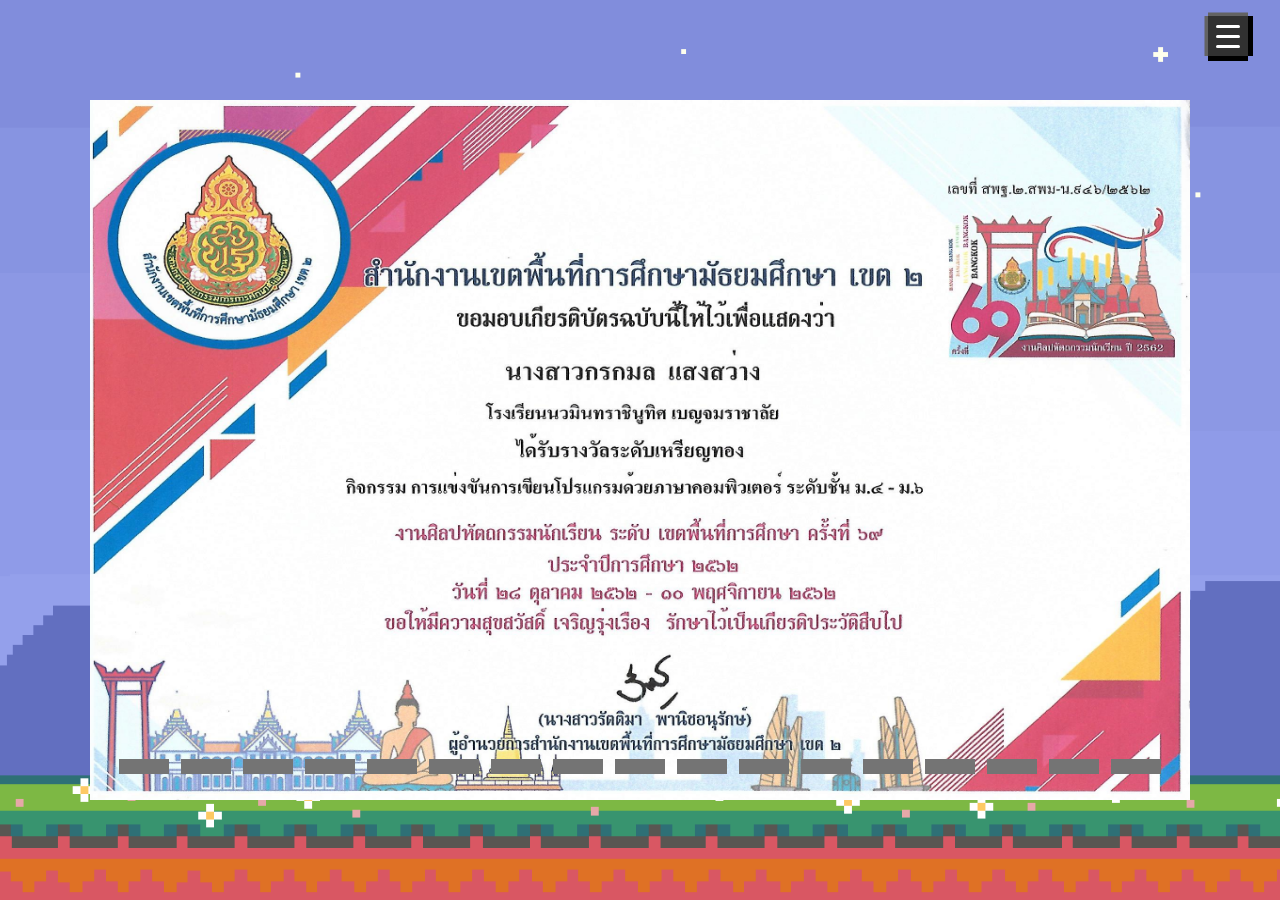
<file: certificate.html>
<!DOCTYPE html>
<html lang="en">
<head>
    <meta charset="UTF-8">
    <meta http-equiv="X-UA-Compatible" content="IE=edge">
    <meta name="viewport" content="width=device-width, initial-scale=1.0">
    <link rel="shortcut icon" href="images/ghost.png">
    <link rel="stylesheet" href="css/style.css">
    <link rel="stylesheet" href="css/certificate.css">
    <link rel="preconnect" href="https://fonts.gstatic.com">
    <link rel="stylesheet" href="https://cdnjs.cloudflare.com/ajax/libs/font-awesome/4.7.0/css/font-awesome.min.css">
    <link href="https://fonts.googleapis.com/css2?family=Kanit:wght@300&display=swap" rel="stylesheet">
    <link href="https://fonts.googleapis.com/css2?family=Poppins:wght@600&display=swap" rel="stylesheet">
    <link href="https://fonts.googleapis.com/css2?family=Quantico&display=swap" rel="stylesheet">
    <link href="https://fonts.googleapis.com/css2?family=VT323&display=swap" rel="stylesheet">
    <title>Certificates | กรกมล</title>
</head>
<body>
    <div class="menu-wrap">
        <input type="checkbox" class="toggler">
        <div class="hamburger">
            <div></div>
        </div>
        <div class="menu">
            <div>
                <div>
                    <ul>
                        <li><a href="index.html">Home</i></a></li>
                        <li><a href="about.html">About me</a></li>
                        <li><a href="work.html">Works</a></li>
                        <li><a href="activity.html">Activities</a></li>
                        <li><a href="certificate.html">Certificates</a></li>
                    </ul>
                </div>
            </div>
        </div>
    </div>
    <!----------------------------------------------------------------------------------------------->
    <section class="six" id="certificate">
       <div class="slidershow middle">
            <div class="slides">
                <input type="radio" name="r" id="r1" checked>
                <input type="radio" name="r" id="r2">
                <input type="radio" name="r" id="r3">
                <input type="radio" name="r" id="r4">
                <input type="radio" name="r" id="r5">
                <input type="radio" name="r" id="r6">
                <input type="radio" name="r" id="r7">
                <input type="radio" name="r" id="r8">
                <input type="radio" name="r" id="r9">
                <input type="radio" name="r" id="r10">
                <input type="radio" name="r" id="r11">
                <input type="radio" name="r" id="r12">
                <input type="radio" name="r" id="r13">
                <input type="radio" name="r" id="r14">
                <input type="radio" name="r" id="r15">
                <input type="radio" name="r" id="r16">
                <input type="radio" name="r" id="r17">

                <div class="slide s1">
                    <img src="certificate/01.jpg">
                </div>
                <div class="slide">
                    <img src="certificate/02.JPG">
                </div>
                <div class="slide">
                    <img src="certificate/03.jpg">
                </div>
                <div class="slide">
                    <img src="certificate/04.jpg">
                </div>
                <div class="slide">
                    <img src="certificate/05.jpg">
                </div>
                <div class="slide">
                    <img src="certificate/06.jpg">
                </div>
                <div class="slide">
                    <img src="certificate/07.jpg">
                </div>
                <div class="slide">
                    <img src="certificate/08.jpeg">
                </div>
                <div class="slide">
                    <img src="certificate/09.jpg">
                </div>
                <div class="slide">
                    <img src="certificate/10.jpg">
                </div>
                <div class="slide">
                    <img src="certificate/11.png">
                </div>
                <div class="slide">
                    <img src="certificate/12.jpg">
                </div>
                <div class="slide">
                    <img src="certificate/13.jpg">
                </div>
                <div class="slide">
                    <img src="certificate/codejula.jpg">
                </div>
                <div class="slide">
                    <img src="certificate/cThaimooc.png">
                </div>
                <div class="slide">
                    <img src="certificate/HTMLThaimooc .png">
                </div>
                <div class="slide">
                    <img src="certificate/pythonThaimooc.png">
                </div>
            </div>

            <div class="navigation">
                <label for="r1" class="bar"></label>
                <label for="r2" class="bar"></label>
                <label for="r3" class="bar"></label>
                <label for="r4" class="bar"></label>
                <label for="r5" class="bar"></label>
                <label for="r6" class="bar"></label>
                <label for="r7" class="bar"></label>
                <label for="r8" class="bar"></label>
                <label for="r9" class="bar"></label>
                <label for="r10" class="bar"></label>
                <label for="r11" class="bar"></label>
                <label for="r12" class="bar"></label>
                <label for="r13" class="bar"></label>
                <label for="r14" class="bar"></label>
                <label for="r15" class="bar"></label>
                <label for="r16" class="bar"></label>
                <label for="r17" class="bar"></label>
            </div>
                
       </div>

    </section>
    <script src="javascript/script.js"></script>
    <script src="javascript/menu.js"></script>
    <script src="javascript/work.js"></script>
    <script src="javascript/scroll.js"></script>
</body>
</html>
</file>
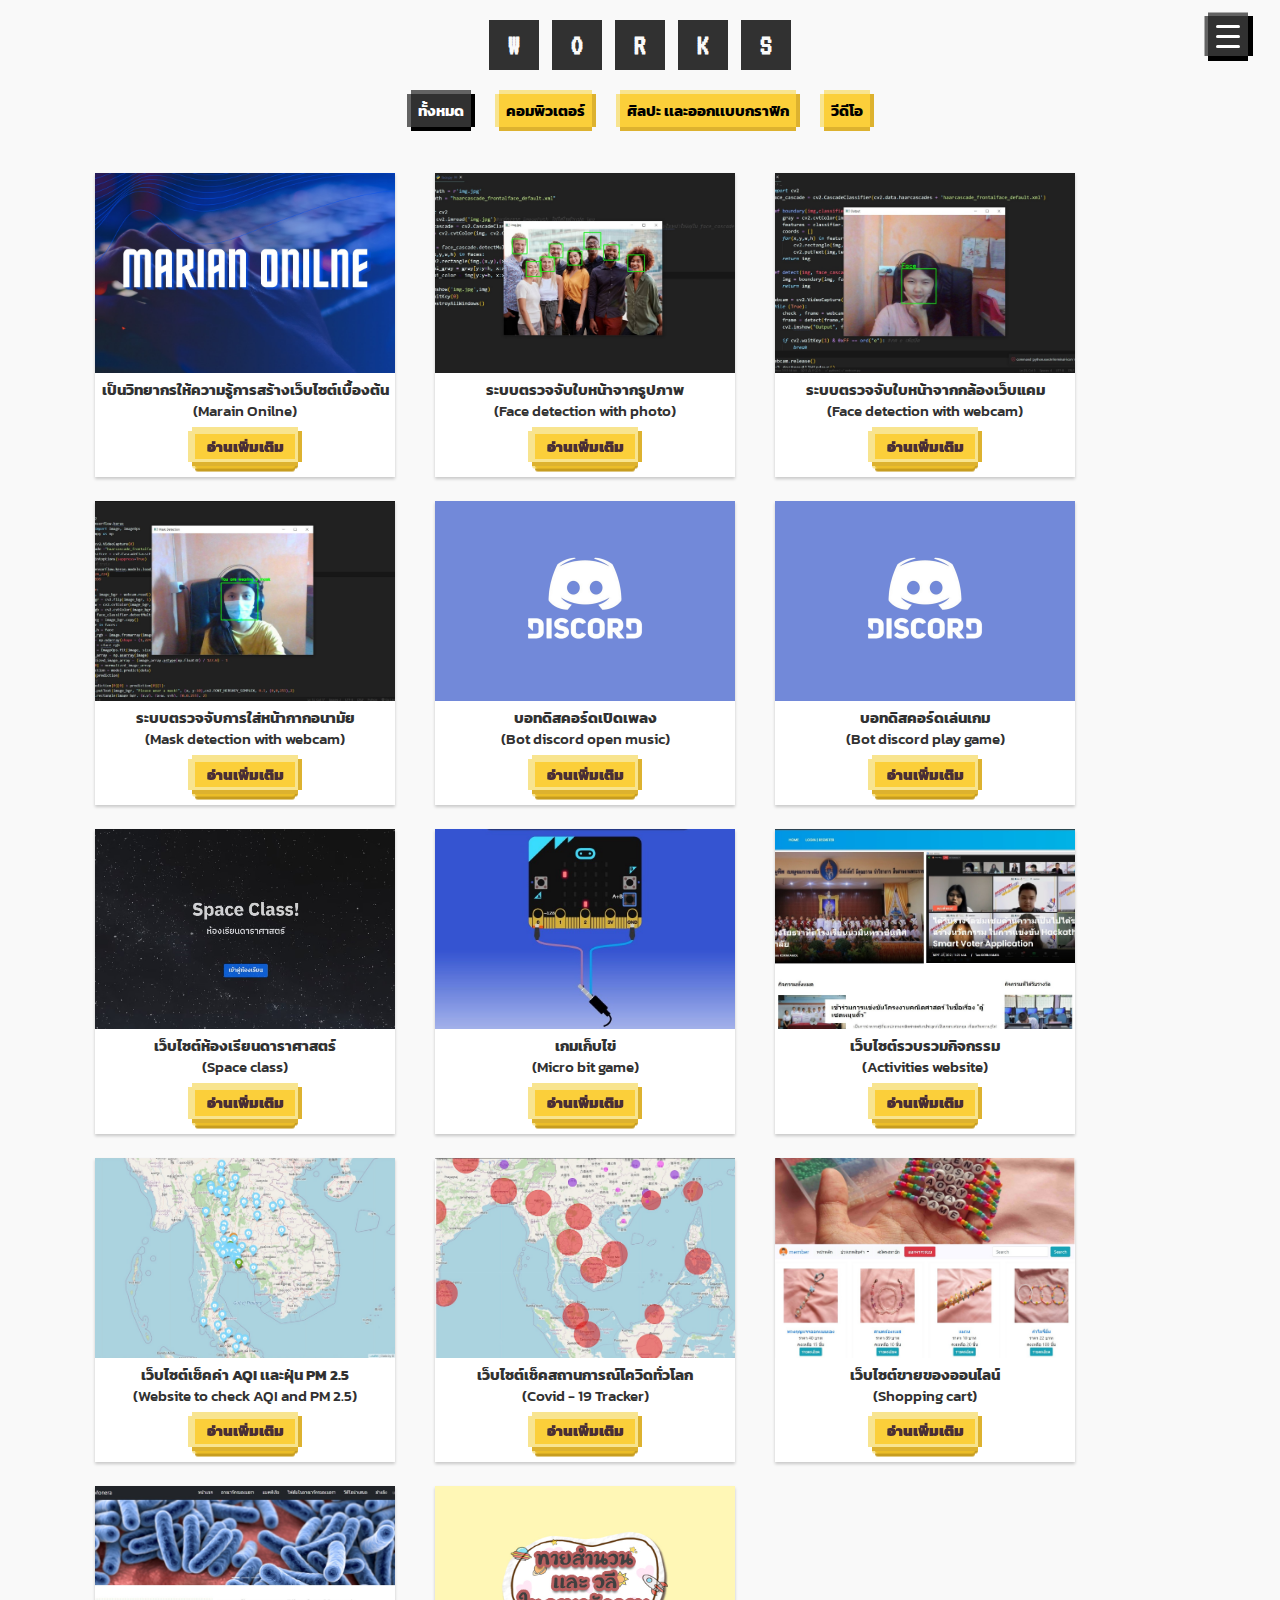
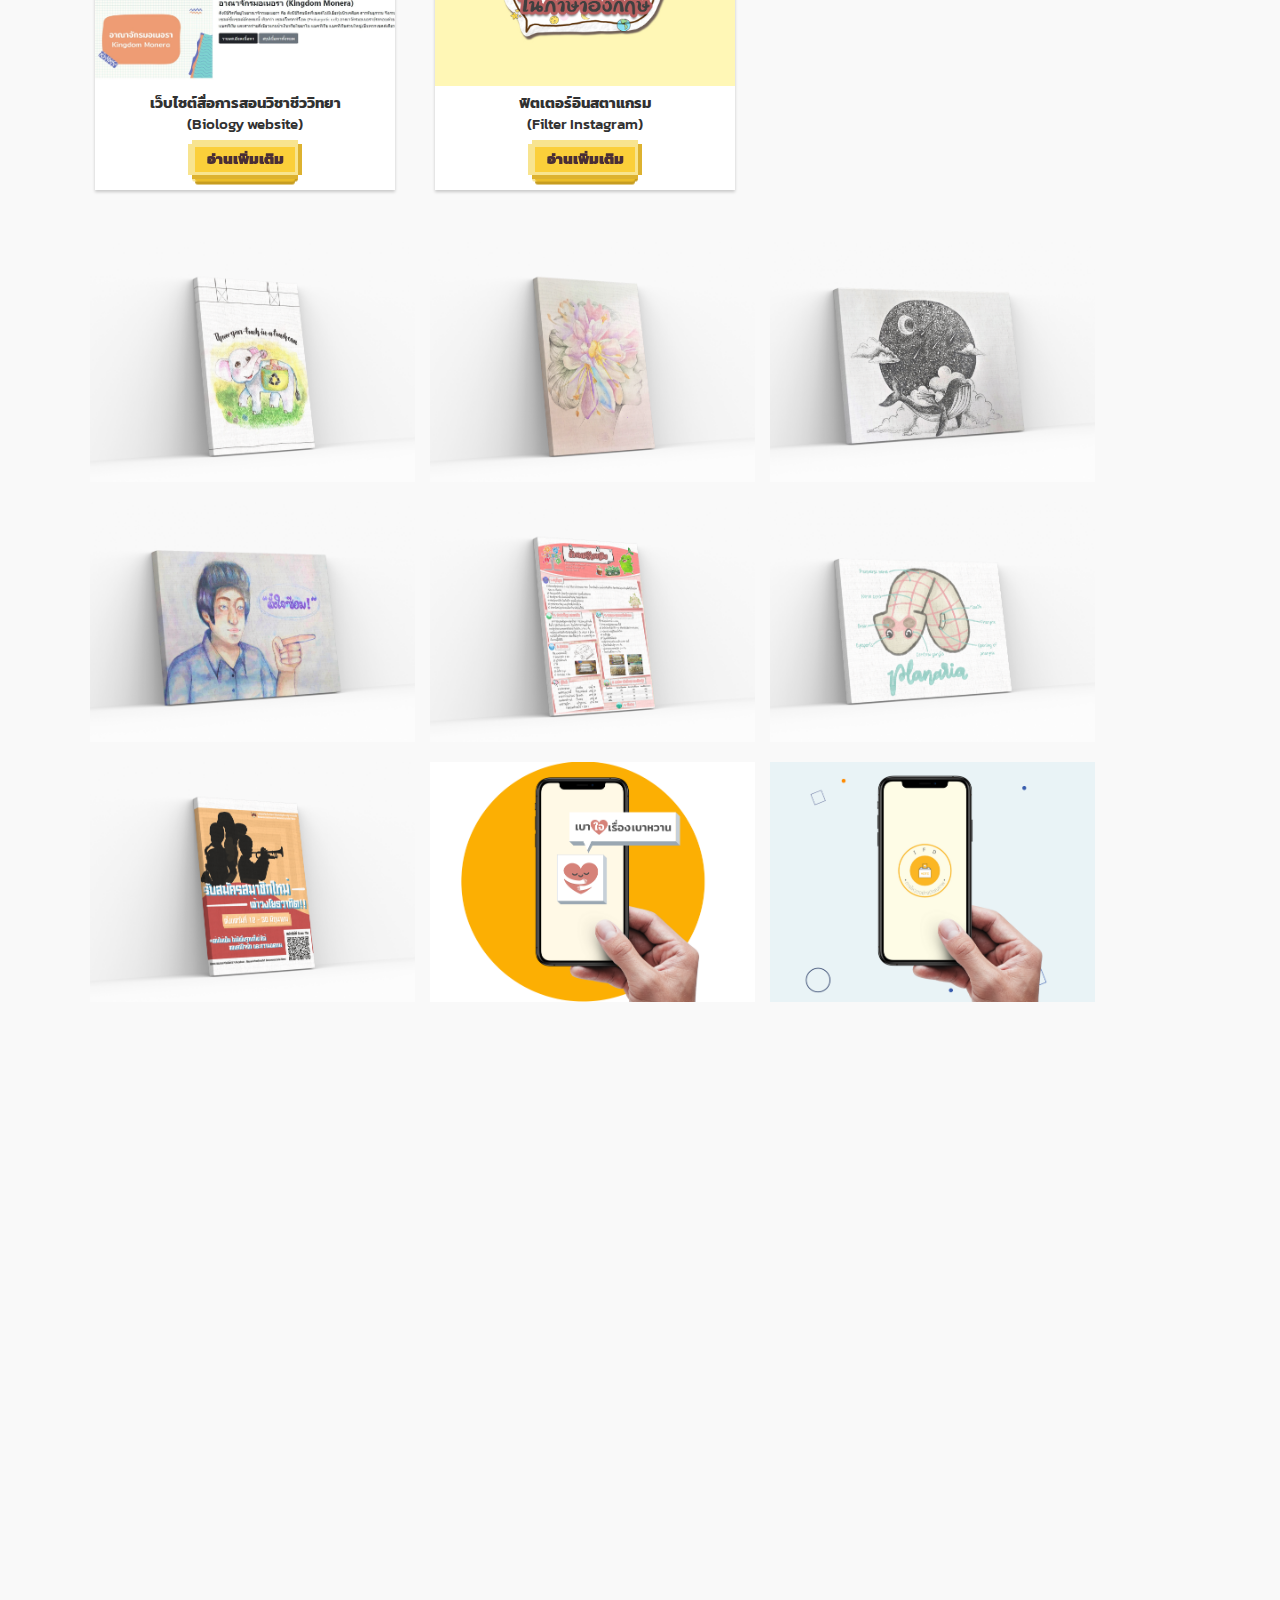
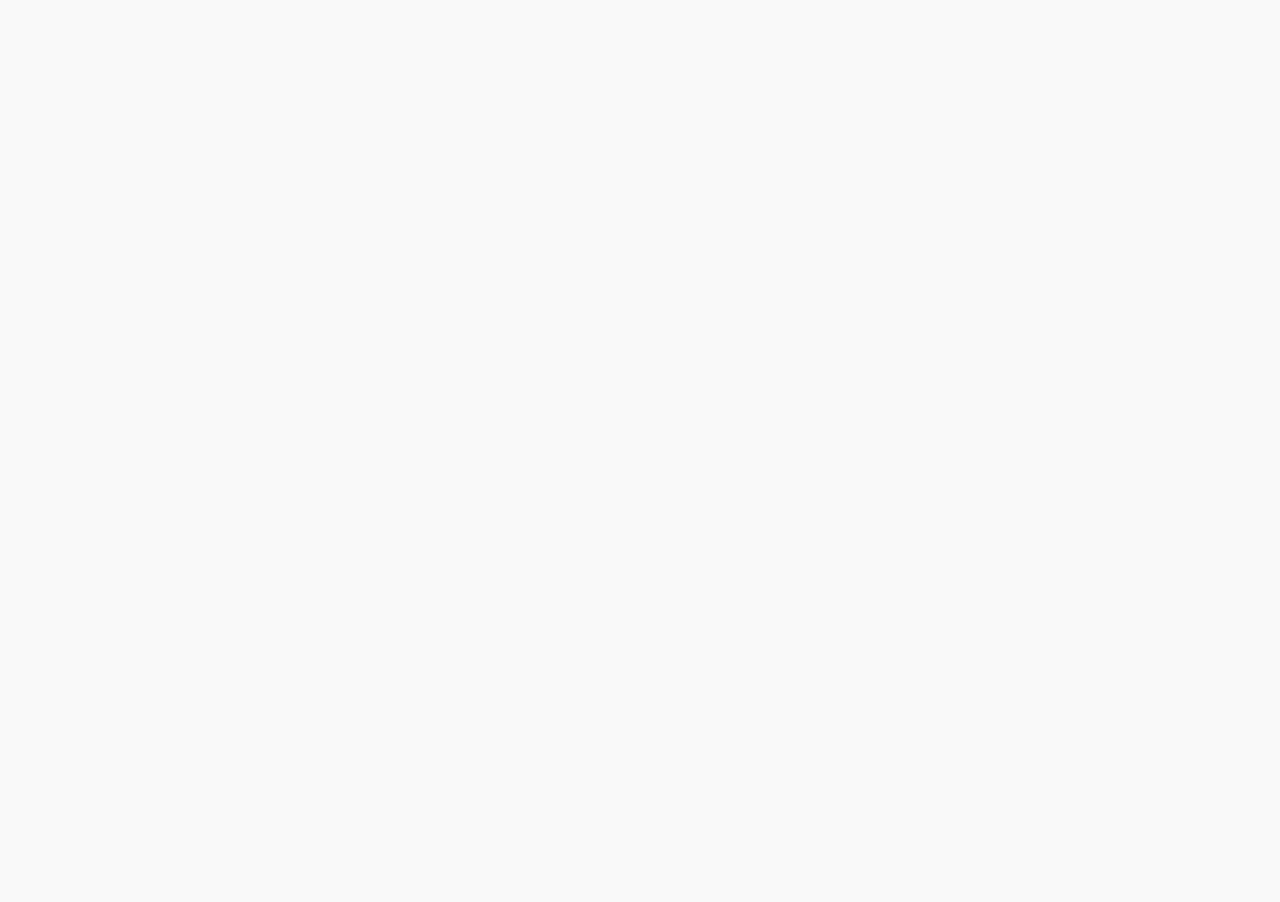
<file: work.html>
<!DOCTYPE html>
<html lang="en">
<head>
    <meta charset="UTF-8">
    <meta http-equiv="X-UA-Compatible" content="IE=edge">
    <meta name="viewport" content="width=device-width, initial-scale=1.0">
    <link rel="shortcut icon" href="images/ghost.png">
    <link rel="stylesheet" href="css/style.css">
    <link rel="stylesheet" href="css/work.css">
    <link rel="stylesheet" href="css/slide.css">
    <link rel="preconnect" href="https://fonts.gstatic.com">
    <link rel="stylesheet" href="https://cdnjs.cloudflare.com/ajax/libs/font-awesome/4.7.0/css/font-awesome.min.css">
    <link href="https://fonts.googleapis.com/css2?family=Kanit:wght@300&display=swap" rel="stylesheet">
    <link href="https://fonts.googleapis.com/css2?family=Poppins:wght@600&display=swap" rel="stylesheet">
    <link href="https://fonts.googleapis.com/css2?family=Quantico&display=swap" rel="stylesheet">
    <link href="https://fonts.googleapis.com/css2?family=VT323&display=swap" rel="stylesheet">
    <title>Works | กรกมล</title>
</head>
<body>
    <div class="scrollTop" onclick="scrollToTop();"></div>
    <div class="menu-wrap">
        <input type="checkbox" class="toggler">
        <div class="hamburger">
            <div></div>
        </div>
        <div class="menu">
            <div>
                <div>
                    <ul>
                        <li><a href="index.html">Home</i></a></li>
                        <li><a href="about.html">About me</a></li>
                        <li><a href="work.html">Works</a></li>
                        <li><a href="activity.html">Activities</a></li>
                        <li><a href="certificate.html">Certificates</a></li>
                    </ul>
                </div>
            </div>
        </div>
    </div>
    <!----------------------------------------------------------------------------------------------->
    <section class="four" id="work">
        <h1>
            <span>W</span>
            <span>O</span>
            <span>R</span>
            <span>K</span>
            <span>S</span>
           </h1>
        <div class="box-list">
            <ul>
                <li class="list active" data-filter="all">ทั้งหมด</li>
                <li class="list" data-filter="computer">คอมพิวเตอร์</li>
                <li class="list" data-filter="art">ศิลปะ เเละออกเเบบกราฟิก</li>
                <li class="list" data-filter="video">วีดีโอ</li>
            </ul>
        </div>
        <!-- computer -->
        <div class="imgbox" data-item="computer">
            <div class="card">
                <div class="img">
                    <img src="work/com/ปก2.jpg">
                </div>
                <div class="top-text">
                    <div class="join">
                        เป็นวิทยากรให้ความรู้การสร้างเว็บไซต์เบื้องต้น
                        <p>(Marain Onilne)</p>
                        <div class="btn-read">
                            <button onclick="togglePopup14()">อ่านเพิ่มเติม</button>
                        </div>
                    </div>
                </div>
            </div>
            <div class="popup" id="popup-14">
                <div class="overlay"></div>
                <div class="read-box">
                    <div class="close-btn" onclick="togglePopup14()">&times;</div>
                    <h3>เป็นวิทยากรให้ความรู้การสร้างเว็บไซต์ <br>(Marain Onilne)</h3>
                    <p>เป็นวิทยากรให้ความรู้การสร้างเว็บไซต์ง่ายๆ ด้วยพื้นฐาน HTML CSร
                        และJavascript wร้อมทั้งนำเว็บไซต์ขึ้นสู่โลกออนไลน์
                        <br>ดิฉันรับหน้าที่เป็นวิทยากรจัดการสอนเขียนเว็บไซต์ด้วยพื้นฐาน HTML ผ่านทางออนไลน์ด้วยโปรแกรม Discord 
                        <br>เพื่อให้ความรู้สำหรับคนที่ยังไม่เคยมีพื้นฐานมาก่อน และให้ผู้เรียนสามารถเข้าใจจนนำความรู้ไปต่อยอดกับผลงานของตนเองได้ในอนาคต 
                        <br>มีการนำเสนอกิจกรรม
                        ผ่านทาง CampHub มาแล้ว 2 ครั้ง มีผู้สนใจเข้าเรียนมาแล้วมากกว่า 60 คน
                    </p>
                    <div class="microbit"><img src="work/com/มาเรียน.png"></div>
                    <div class="btn-read">
                        <a href="https://web.facebook.com/marianonilne" target="_blank"><button class="btn"
                            type="button" name="button">Facebook</button></a>
                    </div>
                </div>
            </div>
            <!----------------------------->
            <div class="card">
                <div class="img">
                    <img src="work/com/face.jpeg">
                </div>
                <div class="top-text">
                    <div class="join">
                        ระบบตรวจจับใบหน้าจากรูปภาพ
                        <br>
                        <p>(Face detection with photo)</p>
                        <div class="btn-read">
                            <button onclick="togglePopup1()">อ่านเพิ่มเติม</button>
                        </div>
                    </div>
                </div>
            </div>
            <div class="popup" id="popup-1">
                <div class="overlay"></div>
                <div class="read-box">
                    <div class="close-btn" onclick="togglePopup1()">&times;</div>
                    <h3>ระบบตรวจจับใบหน้าจากรูปภาพ <br>(Face detection with photo)</h3>
                    <p>จัดทำระบบตรวจจับใบหน้าจากรูปภาพ เพื่อนำไปพัฒนา เเละต่อยอดในผลงาน
                        <br>"ระบบตรวจจับใบหน้า" ในครั้งต่อไป โดยพัฒนามาจากภาษา Python
                    </p>
                    <img src="work/com/com1-5.jpeg">
                    <div class="btn-read">
                        <a href="https://github.com/Berubell9/Face-Detection-photo" target="_blank"><button class="btn"
                                type="button" name="button">Github repository</button></a>
                    </div>
                </div>
            </div>
            <!----------------------------->
            <div class="card">
                <div class="img">
                    <img src="work/com/face2.jpeg">
                </div>
                <div class="top-text">
                    <div class="join">
                        ระบบตรวจจับใบหน้าจากกล้องเว็บแคม
                        <br>
                        <p>(Face detection with webcam)</p>
                        <div class="btn-read">
                            <button onclick="togglePopup2()">อ่านเพิ่มเติม</button>
                        </div>
                    </div>
                </div>
            </div>
            <div class="popup" id="popup-2">
                <div class="overlay"></div>
                <div class="read-box">
                    <div class="close-btn" onclick="togglePopup2()">&times;</div>
                    <h3>ระบบตรวจจับใบหน้าจากกล้องเว็บแคม <br>(Face detection with webcam)</h3>
                    <p>จัดทำระบบตรวจจับใบหน้าจากกล้องเว็บแคม เพื่อนำไปพัฒนา เเละต่อยอดในผลงาน
                        <br> "ระบบตรวจจับการใส่หน้ากากอนามัย" ในครั้งต่อไป โดยพัฒนามาจากภาษา Python
                    </p>
                    <img src="work/com/face21.jpeg">
                    <div class="btn-read">
                        <a href="https://github.com/Berubell9/Face-Detection-webcam" target="_blank"><button class="btn"
                                type="button" name="button">Github repository</button></a>
                    </div>
                </div>
            </div>
            <!----------------------------->
            <div class="card">
                <div class="img">
                    <img src="work/com/mask.jpeg">
                </div>
                <div class="top-text">
                    <div class="join">
                        ระบบตรวจจับการใส่หน้ากากอนามัย
                        <br>
                        <p>(Mask detection with webcam)</p>
                        <div class="btn-read">
                            <button onclick="togglePopup3()">อ่านเพิ่มเติม</button>
                        </div>
                    </div>
                </div>
            </div>
            <div class="popup" id="popup-3">
                <div class="overlay"></div>
                <div class="read-box">
                    <div class="close-btn" onclick="togglePopup3()">&times;</div>
                    <h3>ระบบตรวจจับการใส่หน้ากากอนามัย <br>(Mask detection with webcam)</h3>
                    <p>เนื่องจากสถานะการในปัจจุบันมีการระบาดของเชื้อไวรัส Covid - 19 อย่างรุนเเรง
                        <br>ดิฉันจึงได้เล็งเห็นถึงปัญหาที่เกิดขึ้น
                        เเละมีความคิดที่อยากจะพัฒนาผลงานนี้ขึ้นมาเพื่อสร้างประโยชน์ให้กับสังคม
                        <br> โดยระบบตรวจจับการใส่หน้ากากอนามัยมีการประมวลผลของ Dataset ที่ถูกนำไป train ใน Teachable Machine
                        <br> เมื่อระบบตรวจจับใบหน้าตรวจได้ว่าใส่หน้ากากอนามัยจะเเจ้งเตือนว่า You are wearing a mask.
                        <br> เเต่ถ้าไม่ได้ใส่จะเเจ้งเตือนว่า Please wear a mask.
                        ผลงานชิ้นนี้พัฒนามาจากภาษา Python
                    </p>
                    <img src="work/com/mask1.jpeg">
                    <img src="work/com/mask2.jpeg">
                    <div class="btn-read">
                        <a href="https://github.com/Berubell9/Mask-Detection02" target="_blank"><button class="btn" type="button" name="button">Github
                                repository</button></a>
                    </div>
                </div>
            </div>
            <!----------------------------->
            <div class="card">
                <div class="img">
                    <img src="work/com/discord1.PNG">
                </div>
                <div class="top-text">
                    <div class="join">
                        บอทดิสคอร์ดเปิดเพลง
                        <br>
                        <p>(Bot discord open music)</p>
                        <div class="btn-read">
                            <button onclick="togglePopup4()">อ่านเพิ่มเติม</button>
                        </div>
                    </div>
                </div>
            </div>
            <div class="popup" id="popup-4">
                <div class="overlay"></div>
                <div class="read-box">
                    <div class="close-btn" onclick="togglePopup4()">&times;</div>
                    <h3>บอทดิสคอร์ดเปิดเพลง <br>(Bot discord open music)</h3>
                    <p>เนื่องด้วยบอทดิสคอร์ดเปิดเพลงถูกปิดให้บริการเป็นจำนวนมาก ดิฉันจึงได้เล็งเห็นโอกาส
                        <br>ที่จะลองเขียนบอทดิสคอร์ดด้วยตัวเอง จึงได้ศึกษาการเขียนบอทดิสคอร์ดด้วยภาษา Python
                        <br>เพื่อใช้สำหรับเปิดเพลงบนห้องดิสคอร์ดของตนเอง
                    </p>
                    <div class="discord">
                        <img src="work/com/discord.PNG">
                        <img src="work/com/discord2.PNG">
                    </div>
                    <div class="btn-read">
                        <a href="https://discord.com/api/oauth2/authorize?client_id=866007712461881374&permissions=8&scope=bot                        "
                            target="_blank"><button class="btn" type="button"
                                name="button">ทดลองใช้บอทดิสคอร์ด</button></a>
                        <a href="https://github.com/Berubell9/bot-discord-open-music" target="_blank"><button
                                class="btn" type="button" name="button">Github repository</button></a>
                    </div>
                </div>
            </div>
            <!----------------------------->
            <div class="card">
                <div class="img">
                    <img src="work/com/discord1.PNG">
                </div>
                <div class="top-text">
                    <div class="join">
                        บอทดิสคอร์ดเล่นเกม
                        <br>
                        <p>(Bot discord play game)</p>
                        <div class="btn-read">
                            <button onclick="togglePopup8()">อ่านเพิ่มเติม</button>
                        </div>
                    </div>
                </div>
            </div>
            <div class="popup" id="popup-8">
                <div class="overlay"></div>
                <div class="read-box">
                    <div class="close-btn" onclick="togglePopup8()">&times;</div>
                    <h3>บอทดิสคอร์ดเล่นเกม <br>(Bot discord play game)</h3>
                    <p>ฟังก์ชันบอทดิสคอร์ดที่ดิฉันสนใจ เเละได้ไปศึกษามาเพิ่มเติมนอกดหนือจากบอทดิสคอร์สเปิดเพลง  
                        <br>ได้เเก่ ฟังก์ชันที่เขียนภาษาคอมพิวเตอร์แล้วมี Output ออกมา เเละฟังก์ชันเล่นเกม XO กับเพื่อน
                        <br>ผลงานชิ้นนี้พัฒนามาจากภาษา Python
                    </p>
                    <div class="discord">
                        <img src="work/com/Capture2.PNG">
                        <img src="work/com/dis3.PNG">
                    </div>
                    <div class="btn-read">
                        <a href="https://discord.com/api/oauth2/authorize?client_id=915148819384139776&permissions=8&scope=bot" target="_blank"><button class="btn" type="button"
                                name="button">ทดลองใช้บอทดิสคอร์ด</button></a>
                        <a href="https://github.com/Berubell9/Bot-Discord-Play-Game" target="_blank"><button class="btn" type="button" name="button">Github
                                repository</button></a>
                    </div>
                </div>
            </div>
            <!----------------------------->
            
            <div class="card">
                <div class="img">
                    <img src="work/com/space.jpeg">
                </div>
                <div class="top-text">
                    <div class="join">
                        เว็บไซต์ห้องเรียนดาราศาสตร์
                        <p>(Space class)</p>
                        <div class="btn-read">
                            <button onclick="togglePopup6()">อ่านเพิ่มเติม</button>
                        </div>
                    </div>
                </div>
            </div>
            <div class="popup" id="popup-6">
                <div class="overlay"></div>
                <div class="read-box">
                    <div class="close-btn" onclick="togglePopup6()">&times;</div>
                    <h3>เว็บไซต์ห้องเรียนดาราศาสตร์<br>(Space class)</h3>
                    <p>เป็นโปรเจ็คสุดท้ายของวันที่ 4 ในค่ายเยาวชนวิศวกรรมคอมพิวเตอร์ครั้งที่ 16 (CESCa 16)
                        <br>จัดโดยสาขาวิศวกรรมคอมพิวเตอร์ คณะวิศวกรรมศาสตร์ มหาวิทยาลัยขอนแก่น
                        <br>"ผลงานชิ้นนี้ดิฉันได้จัดทำในส่วนเเนะนำผู้จัดทำ"
                    </p>
                    <div class="slidershow middle">
                        <div class="slides">
                            <input type="radio" name="r" id="r13" checked>
                            <input type="radio" name="r" id="r14">
                            <input type="radio" name="r" id="r15">
                            <input type="radio" name="r" id="r16">
            
                            <div class="slide s4">
                                <img src="work/com/space4.jpeg">
                            </div>
                            <div class="slide">
                                <img src="work/com/space2.jpeg">
                            </div>
                            <div class="slide">
                                <img src="work/com/space3.jpeg">
                            </div>
                            <div class="slide">
                                <img src="work/com/space1.jpeg">
                            </div>
                        </div>
            
                        <div class="navigation">
                            <label for="r13" class="bar"></label>
                            <label for="r14" class="bar"></label>
                            <label for="r15" class="bar"></label>
                            <label for="r16" class="bar"></label>
                        </div>     
                   </div>
                    
                    <div class="btn-read">
                        <a href="https://jirawat-rackz.github.io/web_cesca_playground/Project/HTML1/index.html"
                            target="_blank"><button class="btn" type="button" name="button">Website</button></a>
                        <a href="https://berubell9.github.io/Member-Space-class/" target="_blank"><button class="btn"
                                type="button" name="button">ผู้จัดทำ</button></a>
                        <a href="https://github.com/Berubell9/Member-Space-class" target="_blank"><button class="btn"
                                type="button" name="button">Github repository</button></a>
                    </div>
                </div>
            </div>
            <!----------------------------->
            <div class="card">
                <div class="img">
                    <img src="work/com/micro.jpeg">
                </div>
                <div class="top-text">
                    <div class="join">
                        เกมเก็บไข่
                        <p>(Micro bit game)</p>
                        <div class="btn-read">
                            <button onclick="togglePopup7()">อ่านเพิ่มเติม</button>
                        </div>
                    </div>
                </div>
            </div>
            <div class="popup" id="popup-7">
                <div class="overlay"></div>
                <div class="read-box">
                    <div class="close-btn" onclick="togglePopup7()">&times;</div>
                    <h3>เกมเก็บไข่ <br>(Micro bit game)</h3>
                    <p>จัดเป็นโปรเจ็คสุดท้ายของวันที่ 4 ในค่ายฝึกอบรมออนไลน์เชิงปฏิบัติการวิทยาการคอมพิวเตอร์ ครั้งที่ 13
                        (CSCamp 13)
                        <br>โดยภาควิชาวิทยาการคอมพิวเตอร์ คณะวิทยาศาสตร์ สถาบันเทคโนโลยีพระจอมเกล้าเจ้าคุณทหารลาดกระบัง
                        <br>"ผลงานชิ้นนี้ดิฉันได้จัดทำในส่วนของเพลงประกอบของเกม"
                    </p>
                    <div class="microbit"><img src="work/com/micro2.jpeg"></div>
                    <div class="btn-read">
                        <a href="https://makecode.microbit.org/23535-07927-34058-04557" target="_blank"><button
                                class="btn" type="button" name="button">รับชมผลงาน</button></a>
                    </div>
                </div>
            </div>
            <!----------------------------->
            
            <div class="card">
                <div class="img">
                    <img src="work/com/act.jpeg">
                </div>
                <div class="top-text">
                    <div class="join">
                        เว็บไซต์รวบรวมกิจกรรม
                        <br>
                        <p>(Activities website)</p>
                        <div class="btn-read">
                            <button onclick="togglePopup9()">อ่านเพิ่มเติม</button>
                        </div>
                    </div>
                </div>
            </div>
            <div class="popup" id="popup-9">
                <div class="overlay"></div>
                <div class="read-box">
                    <div class="close-btn" onclick="togglePopup9()">&times;</div>
                    <h3>เว็บไซต์รวบรวมกิจกรรม <br>(Activities website)</h3>
                    <p>จัดทำขึ้นมาเพื่อรวบรวมกิจกรรมในช่วงระดับชั้นมัธยมศึกษาตอนปลายที่เข้าร่วมเอาไว้ทั้งหมด พร้อมทั้งระบุรายละเอียดกิจกรรม
                        <br> เกียรติบัตร เเละภาพบรรยากาศภายในกิจกรรม โดยในเว็บไซต์มีรูปเเบบเหมือนเว็บไซต์บทความ (Blog) เเบ่งกิจกรรมออกเป็น 5 ด้าน
                        <br>ได้เเก่ ด้านวิชาการ ด้านจิตอาสา ด้านคุณธรรม ด้านคอมพิวเตอร์ เเละด้านดนตรี มีระบบหลังบ้านเป็น My SQL
                        <br>พัฒนาเว็บไซต์จากภาษา Python & Django Framework
                    </p>
                        <div class="slidershow middle">
                             <div class="slides">
                                 <input type="radio" name="r" id="r1" checked>
                                 <input type="radio" name="r" id="r2">
                                 <input type="radio" name="r" id="r3">
                                 <input type="radio" name="r" id="r4">
                 
                                 <div class="slide s1">
                                     <img src="work/com/act2.jpeg">
                                 </div>
                                 <div class="slide">
                                     <img src="work/com/act.jpeg">
                                 </div>
                                 <div class="slide">
                                     <img src="work/com/act1.jpeg">
                                 </div>
                                 <div class="slide">
                                     <img src="work/com/act4.jpeg">
                                 </div>
                             </div>
                 
                             <div class="navigation">
                                 <label for="r1" class="bar"></label>
                                 <label for="r2" class="bar"></label>
                                 <label for="r3" class="bar"></label>
                                 <label for="r4" class="bar"></label>
                             </div>     
                        </div>
                    
                    <div class="btn-read">
                        <a href="https://github.com/Berubell9/activity" target="_blank"><button class="btn" type="button"
                                name="button">Github repository</button></a>
                    </div>
                </div>
            </div>
            <!----------------------------->
            <div class="card">
                <div class="img">
                    <img src="work/com/pm1.jpeg">
                </div>
                <div class="top-text">
                    <div class="join">
                        เว็บไซต์เช็คค่า AQI เเละฝุ่น PM 2.5
                        <p>(Website to check AQI and PM 2.5)</p>
                        <div class="btn-read">
                            <button onclick="togglePopup5()">อ่านเพิ่มเติม</button>
                        </div>
                    </div>
                </div>
            </div>
            <div class="popup" id="popup-5">
                <div class="overlay"></div>
                <div class="read-box">
                    <div class="close-btn" onclick="togglePopup5()">&times;</div>
                    <h3>เว็บไซต์เช็คค่า AQI เเละฝุ่น PM 2.5<br>(Website to check AQI and PM 2.5)</h3>
                    <p>จัดทำเว็บไซต์ขึ้นเพื่อตรวจสอบระดับความรุนเเรงของค่าดัชนีคุณภาพอากาศ (AQI) เเละค่าฝุ่น PM2.5
                        <br>ของเเต่ละพื้นที่ในประเทศไทยในปัจจุบัน
                        โดยใช้สีเป็นตัวบอกระดับความรุนเเรงของค่าดัชนีคุณภาพอากาศ 
                        <br>อีกทั้งยังมีป๊อปอัพบอกค่าดัชนีคุณภาพอากาศ ค่าฝุ่น PM2.5 ระดับความรุนเเรงของอากาศ เเละชื่อสถานที่
                        <br>อ้างอิงข้อมูลจากเว็บ air4thai (URL : http://air4thai.pcd.go.th/webV2/) พัฒนามาจากภาษา Python
                        <br>อัพเดตล่าสุดวันที่ 10/07/2564
                    </p>
                    <img src="work/com/pm.jpeg">
                    <div class="btn-read">
                        <a href="https://berubell9.github.io/AQI-PM2.5/" target="_blank"><button class="btn"
                                type="button" name="button">Website</button></a>
                        <a href="https://github.com/Berubell9/AQI-PM2.5" target="_blank"><button class="btn"
                                type="button" name="button">Github repository</button></a>
                    </div>
                </div>
            </div>
            <!----------------------------->
            <div class="card">
                <div class="img">
                    <img src="work/com/covid2.jpeg">
                </div>
                <div class="top-text">
                    <div class="join">
                        
                        เว็บไซต์เช็คสถานการณ์โควิดทั่วโลก
                        <p>(Covid - 19 Tracker)</p>
                        <div class="btn-read">
                            <button onclick="togglePopup10()">อ่านเพิ่มเติม</button>
                        </div>
                    </div>
                </div>
            </div>
            <div class="popup" id="popup-10">
                <div class="overlay"></div>
                <div class="read-box">
                    <div class="close-btn" onclick="togglePopup10()">&times;</div>
                    <h3>เว็บไซต์เช็คสถานการณ์โควิดทั่วโลก <br>(Covid - 19 Tracker)</h3>
                    <p>   เนื่องจากสถานะการในปัจจุบันมีการระบาดของเชื้อไวรัส Covid - 19
                        ดิฉันจึงได้จัดทำเว็บไซต์ที่สามารถดูจำนวนของผู้ติดเชื้อ
                        <br>และผู้เสียชีวิตจากเชื้อไวรัส Covid-19 ได้ทั่วโลก อีกทั้งยังสามารถทราบข้อมูลได้อย่าง Real time โดยวงที่ปรากฎนั้นจะแสดงสี
                        <br>และขนาดเพื่อบ่งบอกถึงระดับความรุนแรงของสถานการณ์การติดเชื้อในขณะนั้น ผลงานชิ้นนี้พัฒนามาจาก React
                    </p>
                    <div class="microbit"><img src="work/com/covid.jpeg"></div>
                    <div class="btn-read">
                        <a href="https://covid-19-tracker-3bcbf.web.app/" target="_blank"><button class="btn"
                            type="button" name="button">Website</button></a>
                        <a href="https://github.com/Berubell9/Covid-19-Tracker" target="_blank"><button class="btn" type="button"
                                name="button">Github repository</button></a>
                    </div>
                </div>
            </div>
            <!----------------------------->
            <div class="card">
                <div class="img">
                    <img src="work/com/ขาย.jpeg">
                </div>
                <div class="top-text">
                    <div class="join">
                        
                        เว็บไซต์ขายของออนไลน์
                        <p>(Shopping cart)</p>
                        <div class="btn-read">
                            <button onclick="togglePopup11()">อ่านเพิ่มเติม</button>
                        </div>
                    </div>
                </div>
            </div>
            <div class="popup" id="popup-11">
                <div class="overlay"></div>
                <div class="read-box">
                    <div class="close-btn" onclick="togglePopup11()">&times;</div>
                    <h3>เว็บไซต์ขายของออนไลน์ <br>(Shopping cart)</h3>
                    <p>ดิฉันได้มีร้านค้าออนไลน์ทาง Instagram อยู่แล้ว จึงอยากจะทำเว็บไซต์ขายของออนไลน์เพื่อที่จะได้เรียนรู้ภาษา PHP
                        <br>และระบบหลังบ้านให้ดียิ่งขึ้น อีกทั้งยังสามารถนำมาใช้งานได้จริงในธุรกิจของตนเอง โดยในเว็บไซต์จะมีระบบหลังบ้าน
                        <br>ได้แก่ ระบบจัดการผู้ดูแล ระบบจัดการสมาชิก ระบบจัดการประเภทสินค้า ระบบจัดการธนาคาร ส่วนระบบหน้าบ้านจะมี
                        <br>การแสดงผลสินค้า และรายละเอียดสินค้าให้ลูกค้าได้สั่งซื้อ **ผลงานชิ้นนี้ยังอยู่ระหว่างการพัฒนา**
                    </p>
                    <div class="slidershow middle">
                        <div class="slides">
                            <input type="radio" name="r" id="r5" checked>
                            <input type="radio" name="r" id="r6">
                            <input type="radio" name="r" id="r7">
                            <input type="radio" name="r" id="r8">
            
                            <div class="slide s2">
                                <img src="work/com/ขาย.jpeg">
                            </div>
                            <div class="slide">
                                <img src="work/com/ขาย2.jpeg">
                            </div>
                            <div class="slide">
                                <img src="work/com/ขาย4.jpeg">
                            </div>
                            <div class="slide">
                                <img src="work/com/ขาย3.jpeg">
                            </div>
                        </div>
            
                        <div class="navigation">
                            <label for="r5" class="bar"></label>
                            <label for="r6" class="bar"></label>
                            <label for="r7" class="bar"></label>
                            <label for="r8" class="bar"></label>
                        </div>     
                   </div>
                    <div class="btn-read">
                        <a href="https://www.instagram.com/13eru.shop/" target="_blank"><button class="btn" type="button"
                            name="button">Instagram</button></a>
                        <a href="https://github.com/Berubell9/shopping" target="_blank"><button class="btn" type="button"
                                name="button">Github repository</button></a>
                    </div>
                </div>
            </div>
            <!----------------------------->
            <div class="card">
                <div class="img">
                    <img src="work/com/bio.jpeg">
                </div>
                <div class="top-text">
                    <div class="join">
                        เว็บไซต์สื่อการสอนวิชาชีววิทยา
                        <p>(Biology website)</p>
                        <div class="btn-read">
                            <button onclick="togglePopup12()">อ่านเพิ่มเติม</button>
                        </div>
                    </div>
                </div>
            </div>
            <div class="popup" id="popup-12">
                <div class="overlay"></div>
                <div class="read-box">
                    <div class="close-btn" onclick="togglePopup12()">&times;</div>
                    <h3>เว็บไซต์สื่อการสอนวิชาชีววิทยา <br>(Biology website)</h3>
                    <p>ดิฉันได้รับมอบหมายให้จัดทำสื่อการสอนวิชาชีววิทยาในหัวข้ออาณาจักรมอเนอรา จึงได้จัดทำเป็นเว็บไซต์สื่อการสอน
                        <br>ที่มีเนื้อหา วีดีโอ สรุปเนื้อหา เเบบฝึกหัดก่อนเรียน เเละหลังเรียน พร้อมทั้งวีดีโอนำเสนอความรู้ให้ผู้เรียนได้เรียนรู้อย่างเข้าใจ
                        <br>เว็บไซต์ถูกพัฒนาจาก HTML CSS Bootstrap 5 ที่ดิฉันมีพื้นฐานอยู่แล้วจึงได้นำมาพัฒนาต่อในผลงานชิ้นนี้
                    </p>
                    <div class="slidershow middle">
                        <div class="slides">
                            <input type="radio" name="r" id="r9" checked>
                            <input type="radio" name="r" id="r10">
                            <input type="radio" name="r" id="r11">
                            <input type="radio" name="r" id="r12">
            
                            <div class="slide s3">
                                <img src="work/com/bio.jpeg">
                            </div>
                            <div class="slide">
                                <img src="work/com/bio1.jpeg">
                            </div>
                            <div class="slide">
                                <img src="work/com/bio2.jpeg">
                            </div>
                            <div class="slide">
                                <img src="work/com/bio3.jpeg">
                            </div>
                        </div>
            
                        <div class="navigation">
                            <label for="r9" class="bar"></label>
                            <label for="r10" class="bar"></label>
                            <label for="r11" class="bar"></label>
                            <label for="r12" class="bar"></label>
                        </div>     
                   </div>
                    <div class="btn-read">
                        <a href="https://berubell9.github.io/BiologyWebsite/" target="_blank"><button class="btn"
                            type="button" name="button">Website</button></a>
                        <a href="https://github.com/Berubell9/BiologyWebsite" target="_blank"><button class="btn" type="button"
                                name="button">Github repository</button></a>
                    </div>
                </div>
            </div>
            <!----------------------------->
            <div class="card">
                <div class="img">
                    <img src="work/com/ปก.jpg">
                </div>
                <div class="top-text">
                    <div class="join">
                        ฟิตเตอร์อินสตาแกรม
                        <p>(Filter Instagram)</p>
                        <div class="btn-read">
                            <button onclick="togglePopup13()">อ่านเพิ่มเติม</button>
                        </div>
                    </div>
                </div>
            </div>
            <div class="popup" id="popup-13">
                <div class="overlay"></div>
                <div class="read-box">
                    <div class="close-btn" onclick="togglePopup13()">&times;</div>
                    <h3>ฟิตเตอร์อินสตาแกรม <br>(Filter Instagram)</h3>
                    <p>เนื่องจากฟิลเตอร์ Instagram เป็นที่นิยมอย่างมากในตอนนั้น จึงได้จัดทำผลงานชอ้นนี้ขึ้นเพื่อให้ความรู้ และเสริมสร้างความมั่นใจ 
                        <br>ให้กับผู้ใช้งาน มีเนื้อหาเกี่ยวกับสำนวนภาษาอังกฤษพื้นฐาน ความรู้รอบตัว และเกร็ดความรู้ทางวิทยาศาสตร์ 
                        <br>"ดิฉันได้จัดทำฟิลเตอร์ Instagram เรื่อง สำนวนภาษาอังกฤษ เป็นมินิเกมเล็กๆ ให้ความสนุก และความรู้ภายในตัว"
                    </p>
                    <div class="microbit"><img src="work/com/ฟิลเตอร์.jpeg"></div>
                    <div class="btn-read">
                        <a href="https://www.instagram.com/ar/334959817624085" target="_blank"><button class="btn" type="button"
                            name="button">รับชมผลงาน</button></a>
                        <a href="https://drive.google.com/file/d/1HlcY-B2eZD6IoDixDtYnPQtzb92UPh4N/view?usp=sharing" target="_blank"><button class="btn"
                            type="button" name="button">วีดีโอเเสดงการใช้ผลงาน</button></a>
                    </div>
                </div>
            </div>
            <!----------------------------->
            
        </div>

        <!-- art -->
        <div class="imgbox" data-item="art">
            <div class="card1">
                <div class="img1">
                    <img src="work/art/art01.png">
                </div>
                <div class="top-text1">
                    <p>ออกเเบบกราฟิกถุงผ้าลดโลกร้อน
                        <br>ในโครงการ Young Printing & Packaging Designer 2019
                    </p>
                    <div class="btn-read">
                        <a href="https://drive.google.com/file/d/1rQBUWSD-F3p2DhO1G82MX7DsJp-hC1JG/view?usp=sharing" target="_blank">
                            <button>รับชมรูปภาพ</button></a>
                    </div>
                </div>
            </div>
            <!----------------------------->
            <div class="card1">
                <div class="img1">
                    <img src="work/art/art02.png">
                </div>
                <div class="top-text1">
                    <div class="btn-read">
                        <a href="https://drive.google.com/file/d/1FkZ7hBuC6h4phy6QlWOBZDSR-jNiMSSg/view?usp=sharing" target="_blank">
                            <button>รับชมรูปภาพ</button></a>
                    </div>
                </div>
            </div>
            <!----------------------------->
            <div class="card1">
                <div class="img1">
                    <img src="work/art/art03.png">
                </div>
                <div class="top-text1">
                    <p>Whale in the sky</p>
                    <div class="btn-read">
                        <a href="https://drive.google.com/file/d/1cc75wxeGJDuruLEc_AweDF6kpMcwRAzT/view?usp=sharing" target="_blank">
                            <button>รับชมรูปภาพ</button></a>
                    </div>
                </div>
            </div>
            <!----------------------------->
            <div class="card1">
                <div class="img1">
                    <img src="work/art/art04.png">
                </div>
                <div class="top-text1">
                    <p>ภาพล้อเลียนคุณครู</p>
                    <div class="btn-read">
                        <a href="https://drive.google.com/file/d/1gu2Q3EHYy9376vvVc2jTcFdwacHJBOyw/view?usp=sharing" target="_blank">
                            <button>รับชมรูปภาพ</button></a>
                    </div>
                </div>
            </div>
            <div class="card1">
                <div class="img1">
                    <img src="work/graphic/gra01.png">
                </div>
                <div class="top-text1">
                    <p>ออกเเบบโปรเตอร์<br>โครงงานถั่วงอกสร้างอาชีพ</p>
                    <div class="btn-read">
                        <a href="https://drive.google.com/file/d/1wddxzJtJtJ8VYZADSMpxhvdqk40hNBDt/view?usp=sharing" target="_blank">
                            <button>รับชมรูปภาพ</button></a>
                    </div>
                </div>
            </div>
            <!----------------------------->
            <div class="card1">
                <div class="img1">
                    <img src="work/graphic/gra02.png">
                </div>
                <div class="top-text1">
                    <p>ออกเเบบถุงผ้า เรื่อง ระบบประสาท</p>
                    <div class="btn-read">
                        <a href="https://drive.google.com/file/d/139PRRhbCnHtkoZI8lhOuDFia3a1wK2f3/view?usp=sharing" target="_blank">
                            <button>รับชมรูปภาพ</button></a>
                    </div>
                </div>
            </div>
            <!----------------------------->
            <div class="card1">
                <div class="img1">
                    <img src="work/graphic/gra03.png">
                </div>
                <div class="top-text1">
                    <p>ออกเเบบโปสเตอร์รับสมัครสมาชิก<br>เข้ามาเป็นส่วนหนึ่งในวงโยธวาทิต</p>
                    <div class="btn-read">
                        <a href="https://drive.google.com/file/d/1u_UjOmzRoh09Op6gh7qbFACzNWkQBNGn/view?usp=sharing" target="_blank">
                            <button>รับชมรูปภาพ</button></a>
                    </div>
                </div>
            </div>
             <!------------------------- UX UI ---------------------------------------------------------->
             <div class="card1">
                <div class="img1">
                    <img src="work/graphic/gra04.png">
                </div>
                <div class="top-text1">
                    <p>ออกเเบบ UX/UI แอปพลิเคชัน<br>เพื่อใช้สำหรับทางการเเพทย์ <br>ของผู้ป่วยโรคเบาหวาน</p>
                    <div class="btn-read">
                        <a href="https://drive.google.com/file/d/157of61xjBokwicCp9lgxP0ByrR568TVA/view?usp=sharing" target="_blank">
                            <button>รับชมผลงาน</button></a>
                    </div>
                </div>
            </div>
            <!----------------------------->
            <div class="card1">
                <div class="img1">
                    <img src="work/graphic/gra05.png">
                </div>
                <div class="top-text1">
                    <p>ออกเเบบ UX/UI แอปพลิเคชัน<br>เพื่อใช้สำหรับการเลือกตั้ง</p>
                    <div class="btn-read">
                        <a href="https://drive.google.com/file/d/1uFxp8YJUiotYYdxCTNLHxL9HkSz3DnhX/view?usp=sharing" target="_blank">
                            <button>รับชมผลงาน</button></a>
                    </div>
                </div>
            </div>
            <!----------------------------->
            
        </div>

       
        <!-- video -->
        <div class="imgbox" data-item="video">
            <div class="video">
                <iframe width="670" height="350" src="https://www.youtube.com/embed/RGBAblywJNs" title="YouTube video player" frameborder="0" allow="accelerometer; autoplay; clipboard-write; encrypted-media; gyroscope; picture-in-picture" allowfullscreen></iframe>
            </div>
        <!----------------------------->
            <div class="video">
                <iframe width="670" height="350" src="https://www.youtube.com/embed/N1SKt15lMMo" title="YouTube video player" frameborder="0" allow="accelerometer; autoplay; clipboard-write; encrypted-media; gyroscope; picture-in-picture" allowfullscreen></iframe>
            </div>
        <!----------------------------->
            <div class="video">
                <iframe width="670" height="350" src="https://www.youtube.com/embed/B2XhEiOduCY" title="YouTube video player" frameborder="0" allow="accelerometer; autoplay; clipboard-write; encrypted-media; gyroscope; picture-in-picture" allowfullscreen></iframe>
            </div>
         <!----------------------------->
            <div class="video">
                <iframe width="670" height="350" src="https://www.youtube.com/embed/SCUgxgX2swc" title="YouTube video player" frameborder="0" allow="accelerometer; autoplay; clipboard-write; encrypted-media; gyroscope; picture-in-picture" allowfullscreen></iframe>
            </div>
        <!----------------------------->
        
       
    </div>
      

    </section>
    
    <script src="javascript/script.js"></script>
    <script src="javascript/menu.js"></script>
    <script src="javascript/work.js"></script>
    <script src="javascript/scroll.js"></script>
</body>
</html>
</file>
<file: css/style.css>
*{	
    margin: 0;
    padding: 0;
	box-sizing: border-box;
	scroll-behavior: smooth;
}
body{
	font-family: 'Kanit', sans-serif;
}
@font-face {
    font-family: 'rd_chulajaruekregular';
    src: url('rd_chulajaruek-webfont.eot');
    src: url('rd_chulajaruek-webfont.eot?#iefix') format('embedded-opentype'),
         url('rd_chulajaruek-webfont.woff2') format('woff2'),
         url('rd_chulajaruek-webfont.woff') format('woff'),
         url('rd_chulajaruek-webfont.ttf') format('truetype');
    font-weight: normal;
    font-style: normal;
}
.menu-wrap{
	position: fixed;
	top: 0;
	right: 0;
	z-index: 99;
}
.toggler{
	position: absolute;
	top: 1rem;
	right: 2rem;
	width: 40px;
	height: 40px;
	z-index: 3;
	opacity: 0;
	cursor: pointer;
}
.hamburger{
	position: absolute;
	top: 1rem;
	right: 2rem;
	width: 40px;
	height: 40px;
	z-index: 2;
	display: flex;
	align-items: center;
	justify-content: center;
	background: #313131;
	box-shadow: -3.5px 0px #636363, 0px 5px #000, 0px -3.5px #636363, 5px 0px #000;
}
.hamburger>div{
	position: absolute;
	width: 60%;
	height: 3px;
	border-radius: 1.5px;
	background-color: #fff;
	transition: .4s;
}
.hamburger>div:before{
	content: '';
	position: absolute;
	width: 100%;
	height: 3px;
	border-radius: 1.5px;
	background-color: #fff;
	top: -10px;
	right: 0;
	transition: .4s;
}
.hamburger>div:after{
	content: '';
	position: absolute;
	width: 100%;
	height: 3px;
	border-radius: 1.5px;
	background-color: #fff;
	top: 10px;
	right: 0;
	transition: .4s;
}
.toggler:checked + .hamburger>div{
	transform: rotate(135deg);
}
.toggler:checked:hover + .hamburger>div{
	transform: rotate(225deg);
}
.toggler:checked + .hamburger>div:before, .toggler:checked + .hamburger>div:after{
	top: 0;
	transform: rotate(90deg);
}
.menu{
	position: fixed;
	top: 0;
	right: 0;
	width: 100vw;
	height: 100vh;
	visibility: hidden;
	transition: .6s;
}
.menu > div{
    position: absolute;
    top: 50%;
    left: 50%;
    transform: translateX(-150%) translateY(-50%);
    width: 2000px;
    height: 2000px;
    border-radius: 50%;
    background-color: rgba(0, 0, 0, 0.9);
    display: flex;
    justify-content: center;
    align-items: center;
    transition: .6s;
}
.menu > div > div{
	max-width: 90vw;
	max-height: 100vh;
	opacity: 0;
    display: flex;
    justify-content: center;
    text-align: center;
    align-items: center;
}
.menu > div > div > ul > li{
	list-style: none;
}
.menu > div > div > ul > li > a{
	text-decoration: none;
	color: #fff;
	font-weight: 580;
	margin: .5rem;
	transition: .3s;
	font-size: 1.2rem;
	display: inline-block;
	text-transform: uppercase;
}
.menu > div > div > ul > li > a:hover{
	color: 	#DB4A73;
	font-weight: 900;
	font-size: 1.3rem;
	transition: .3s;
}
.toggler:checked ~ .menu{
	visibility: visible;
}
.toggler:checked ~ .menu > div{
	transform: translateX(-50%) translateY(-50%);
}
.toggler:checked ~ .menu > div > div{
	opacity: 1;
}
.social{
	position: fixed;
	top: 1rem;
	left: 1rem;
	display: flex;
	margin-left: 1rem;
	z-index: 95;
	font-family: 'Kanit', sans-serif;
}
.social .btns a button{
	color: #fff;
	width: 38px;
	height: 33px;
	margin: 0 18px;
	font-size: 25px;
	display: flex;
	align-items: center;
	justify-content: center;
}
.social .btns a i{
	list-style: none;
	position: absolute;
}
.social .btns .btn-git button{
	padding: 0.2rem 0.75rem;
	background: #313131;
	border: 3px solid #313131;
	box-shadow: -4px 0px #636363, 0px 4px #000, 0px -4px #636363, 4px 0px #000 ;
	transform-style: preserve-3d;
	transition: background 150ms cubic-bezier(0,0,0.58,1);
	transition: transform 150ms cubic-bezier(0,0,0.58,1), background 150ms cubic-bezier(0,0,0.58,1);
	transition: transform 150ms cubic-bezier(0,0,0.58,1), background 150ms cubic-bezier(0,0,0.58,1);
}
.social .btns .btn-git button::before{
	position: absolute;
	content: '';
	width: 100%;
	height: 100%;
	top: 0;
	left: 0;
	right: 0;
	bottom: 0;
	border-radius: 3px;
	background: #2c2b2b;
	box-shadow: -3px 0px #636363, 0px 3px #000, 0px -3px #636363, 3px 0px #000 ; 
	transform: translate3d(0, 0.4em, -0.3em);
	transition: box-shadow 150ms cubic-bezier(0,0,0.58,1);
	transition: transform 150ms cubic-bezier(0,0,0.58,1), box-shadow 150ms cubic-bezier(0,0,0.58,1);
	transition: transform 150ms cubic-bezier(0,0,0.58,1), box-shadow 150ms cubic-bezier(0,0,0.58,1);
}
.social .btns .btn-git button:hover{
	background: #313131;
	transform: translate(0,0.25em);
}
.social .btns .btn-git button:hover::before{
	transform: translate3d(0, 0.25em, -1em);
}
.social .btns .btn-git button:hover:active{
	background: #313131;
	transform: translate(0em, 0.5em);
}
.social .btns .btn-git button:active::before{
	box-shadow: 0 0 0 2px #000, 0 0 #636363;
	transform: translate3d(0, 0, -1em);
}
/**----------------------------------**/
.social .btns .btn-fb button{
	padding: 0.2rem 0.75rem;
	background: #3b5999;
	border: 3px solid #3b5999;
	box-shadow: -4px 0px #5e78af, 0px 4px #234388, 0px -4px #5e78af, 4px 0px #234388 ;
	transform-style: preserve-3d;
	transition: background 150ms cubic-bezier(0,0,0.58,1);
	transition: transform 150ms cubic-bezier(0,0,0.58,1), background 150ms cubic-bezier(0,0,0.58,1);
	transition: transform 150ms cubic-bezier(0,0,0.58,1), background 150ms cubic-bezier(0,0,0.58,1);
}
.social .btns .btn-fb button::before{
	position: absolute;
	content: '';
	width: 100%;
	height: 100%;
	top: 0;
	left: 0;
	right: 0;
	bottom: 0;
	border-radius: 3px;
	background: #37538f;
	box-shadow: -3px 0px #5e78af, 0px 3px #234388, 0px -3px #5e78af, 3px 0px #234388 ; 
	transform: translate3d(0, 0.4em, -0.3em);
	transition: box-shadow 150ms cubic-bezier(0,0,0.58,1);
	transition: transform 150ms cubic-bezier(0,0,0.58,1), box-shadow 150ms cubic-bezier(0,0,0.58,1);
	transition: transform 150ms cubic-bezier(0,0,0.58,1), box-shadow 150ms cubic-bezier(0,0,0.58,1);
}
.social .btns .btn-fb button:hover{
	background: #3b5999;
	transform: translate(0,0.25em);
}
.social .btns .btn-fb button:hover::before{
	transform: translate3d(0, 0.25em, -1em);
}
.social .btns .btn-fb button:hover:active{
	background: #3b5999;
	transform: translate(0em, 0.5em);
}
.social .btns .btn-fb button:active::before{
	box-shadow: 0 0 0 2px #234388, 0 0 #5e78af;
	transform: translate3d(0, 0, -1em);
}
/**----------------------------------**/
.social .btns .btn-ig button{
	padding: 0.2rem 0.75rem;
	background: #e1306c;
	border: 3px solid #e1306c;
	box-shadow: -4px 0px #e46690, 0px 4px #c5245a, 0px -4px #e46690, 4px 0px #c5245a ;
	transform-style: preserve-3d;
	transition: background 150ms cubic-bezier(0,0,0.58,1);
	transition: transform 150ms cubic-bezier(0,0,0.58,1), background 150ms cubic-bezier(0,0,0.58,1);
	transition: transform 150ms cubic-bezier(0,0,0.58,1), background 150ms cubic-bezier(0,0,0.58,1);
}
.social .btns .btn-ig button::before{
	position: absolute;
	content: '';
	width: 100%;
	height: 100%;
	top: 0;
	left: 0;
	right: 0;
	bottom: 0;
	border-radius: 3px;
	background: #cf2d63;
	box-shadow: -3px 0px #e46690, 0px 3px #c5245a, 0px -3px #e46690, 3px 0px #c5245a ; 
	transform: translate3d(0, 0.4em, -0.3em);
	transition: box-shadow 150ms cubic-bezier(0,0,0.58,1);
	transition: transform 150ms cubic-bezier(0,0,0.58,1), box-shadow 150ms cubic-bezier(0,0,0.58,1);
	transition: transform 150ms cubic-bezier(0,0,0.58,1), box-shadow 150ms cubic-bezier(0,0,0.58,1);
}
.social .btns .btn-ig button:hover{
	background: #e1306c;
	transform: translate(0,0.25em);
}
.social .btns .btn-ig button:hover::before{
	transform: translate3d(0, 0.25em, -1em);
}
.social .btns .btn-ig button:hover:active{
	background: #e1306c;
	transform: translate(0em, 0.5em);
}
.social .btns .btn-ig button:active::before{
	box-shadow: 0 0 0 2px #c5245a, 0 0 #e46690;
	transform: translate3d(0, 0, -1em);
}
.scrollTop{
	position: fixed;
	bottom: 500px;
	right: 35px;
	width: 40px;
	height: 40px;
	background: #313131 url(/images/scroll.png);
	box-shadow: -3.5px 0px #636363, 0px 5px #000, 0px -3.5px #636363, 5px 0px #000;
	background-size: 45px;
	background-position: center;
	background-repeat: no-repeat;
	cursor: pointer;
	z-index: 1000;
	visibility: hidden;
	opacity: 0;
	transition: 0.5s;
}
.scrollTop.active{
	bottom: 40px;
	visibility: visible;
	opacity: 1;
}
footer{
	text-align: center;
	justify-content: center;
	background-color: #313131;
	padding: 10px;
	color: #f9f9ff;
}

/* ------------------------------------------------------------------------ */

@media only screen and (max-width: 600px) {
	.scrollTop{
		position: fixed;
		bottom: 500px;
		right: 15px;
		width: 30px;
		height: 30px;
		background: #313131 url(/images/scroll.png);
		box-shadow: -3.5px 0px #636363, 0px 5px #000, 0px -3.5px #636363, 5px 0px #000;
		background-size: 45px;
		background-position: center;
		background-repeat: no-repeat;
		cursor: pointer;
		z-index: 1000;
		visibility: hidden;
		opacity: 0;
		transition: 0.5s;
	}
	.hamburger{
		position: absolute;
		top: 20px;
		right:15px;
		width: 35px;
		height: 35px;
		z-index: 2;
		display: flex;
		align-items: center;
		justify-content: center;
		background: #313131;
		box-shadow: -3.5px 0px #636363, 0px 5px #000, 0px -3.5px #636363, 5px 0px #000;
	}
	.toggler{
		position: absolute;
		top: 20px;
		right:15px;
		width: 35px;
		height: 35px;
		z-index: 3;
		opacity: 0;
		cursor: pointer;
	}
	.social{
		position: fixed;
		top: 1.5rem;
		left: 0.3rem;
		display: flex;
		z-index: 95;
		font-family: 'Kanit', sans-serif;
	}
	.social .btns a button{
		color: #fff;
		width: 30px;
		height: 28px;
		margin: 0 10px;
		font-size: 20px;
		display: flex;
		align-items: center;
		justify-content: center;
	}
}
</file>
<file: css/certificate.css>
.six{
    position: relative;
    background-image: url(/images/bg3.png); 
    width: 100%;
    height: 100vh;
    display: flex;
    justify-content: space-around;
    align-items: center;
    background-attachment: fixed;
    background-size: cover;
}
.slidershow{
    width: 1100px;
    height: 700px;
    overflow: hidden;
}
.middle{
    position: absolute;
    top: 50%;
    left: 50%;
    transform: translate(-50%,-50%);
}
.navigation{
    position: absolute;
    bottom: 20px;
    left: 50%;
    transform: translateX(-50%);
    display: flex;
}
.bar{
    width: 50px;
    height: 15px;
    border: 2px solid rgb(116, 116, 116);
    margin: 6px;
    cursor: pointer;
    transition: 0.4s;
    background-color: rgb(116, 116, 116);
}
.bar:hover{
    border: 2px solid rgb(255, 0, 0);
    background: rgb(255, 0, 0);
}
input[name="r"]{
    position: absolute;
    visibility: hidden;
}
.slides{
    width: 1000%;
    height: 100%;
    display: flex;
}
.slide{
    width: 20%;
    transition: 0.6s;
}
.slide img{
    width: 1100px;
    height: 100%;
    
}
#r1:checked ~ .s1{
    margin-left: 0;
}
#r2:checked ~ .s1{
    margin-left: -10%;
}
#r3:checked ~ .s1{
    margin-left: -20%;
}
#r4:checked ~ .s1{
    margin-left: -30%;
}
#r5:checked ~ .s1{
    margin-left: -40%;
}
#r6:checked ~ .s1{
    margin-left: -50%;
}
#r7:checked ~ .s1{
    margin-left: -60%;
}
#r8:checked ~ .s1{
    margin-left: -70%;
}
#r9:checked ~ .s1{
    margin-left: -89%;
}
#r10:checked ~ .s1{
    margin-left: -113%;
}
#r11:checked ~ .s1{
    margin-left: -143%;
}
#r12:checked ~ .s1{
    margin-left: -183%;
}
#r13:checked ~ .s1{
    margin-left: -240%;
}
#r14:checked ~ .s1{
    margin-left: -260%;
}
#r15:checked ~ .s1{
    margin-left: -280%;
}
#r16:checked ~ .s1{
    margin-left: -300%;
}
#r17:checked ~ .s1{
    margin-left: -320%;
}

@media only screen and (max-width: 600px) {
    .slidershow{
        width: 95%;
        height: 35%;
        overflow: hidden;
    }
    .slide img{
        width: 350px;
        height: 100%;
    }
    .bar{
        width: 15px;
        height: 15px;
        border: 2px solid rgb(116, 116, 116);
        margin: 3px;
        cursor: pointer;
        transition: 0.4s;
        background-color: rgb(116, 116, 116);
    }
    #r2:checked ~ .s1{
        margin-left: -9.9%;
    }
    #r3:checked ~ .s1{
        margin-left: -19.7%;
    }
    #r4:checked ~ .s1{
        margin-left: -29.7%;
    }
    #r5:checked ~ .s1{
        margin-left: -39.6%;
    }
    #r6:checked ~ .s1{
        margin-left: -49.5%;
    }
    #r7:checked ~ .s1{
        margin-left: -59.4%;
    }
}
</file>
<file: css/work.css>
.four{
	width: 100%;
	height: 100%;
    padding-bottom: 20px;
	background-color : #f9f9f9;
}
.four h1{
    position: relative;
    text-transform: uppercase;
    transition: 0.5s;
    font-family: 'VT323', monospace;
    padding-top: 20px;
    text-align: center;
}
.four h1 span{
    display: inline-block;
    width: 50px;
    height: 50px;
    background: #313131;
    color: #f9f9f9;
    transition: 1s;
    transform: rotateY(0);
    text-align: center;
    padding: 10px ;
    font-size: 30px;
}
.four h1:hover span{
    transform: rotateY(360deg);
}
.four h1 span:nth-child(1){
    transition-delay: .6s;
}
.four h1 span:nth-child(2){
    transition-delay: .4s;
}
.four h1 span:nth-child(3){
    transition-delay: .4s;
}
.box-list{
	font-size: 15px;
	width: 100%;
	display: flex;
	justify-content: center;
	align-items: center;
	flex-direction: column;
	margin-top: 10px;
}
.box-list ul{
	display: flex;
	justify-content: center;
	align-items: center;
	flex-wrap: wrap;
}
.box-list ul li.active{
    color:#fff;
    background: #313131;
    box-shadow: -4px 0px #636363, 0px 4px #000, 0px -4px #636363, 4px 0px #000 ;
}
.box-list ul li{
	list-style: none;
    box-shadow: -4px 0px #f8e48f, 0px 4px #ddb22f, 0px -4px #f8e48f, 4px 0px #ddb22f ;
	background: #fbcf3a;
	padding: 5px 7px;
	margin: 14px;
	cursor: pointer;
	font-weight: bold;
}
.card .btn-read {
    margin: 10px 0px;
    text-decoration: none;
    display: inline-flex;
}
.btn-read button{
    font-family: 'Kanit', sans-serif;
    font-weight: 1000;
    font-size: 11pt;
    color: #492E36;
	padding: 0.1rem 0.7rem;
	background: #fbcf3a;
	border: 3px solid #f8e48f;
	box-shadow: -4px 0px #f8e48f, 0px 4px #ddb22f, 0px -4px #f8e48f, 4px 0px #ddb22f;
	transform-style: preserve-3d;
	transition: background 150ms cubic-bezier(0,0,0.58,1);
	transition: transform 150ms cubic-bezier(0,0,0.58,1), background 150ms cubic-bezier(0,0,0.58,1);
	transition: transform 150ms cubic-bezier(0,0,0.58,1), background 150ms cubic-bezier(0,0,0.58,1);
}
.btn-read button::before{
	position: absolute;
	content: '';
	width: 100%;
	height: 100%;
	top: 0;
	left: 0;
	right: 0;
	bottom: 0;
	border-radius: 3px;
	background: #ebbd29;
	box-shadow: -3px 0px #f8e48f, 0px 3px #c79d20, 0px -3px #f8e48f, 3px 0px #c79d20 ; 
	transform: translate3d(0, 0.65em, -0.3em);
	transition: box-shadow 150ms cubic-bezier(0,0,0.58,1);
	transition: transform 150ms cubic-bezier(0,0,0.58,1), box-shadow 150ms cubic-bezier(0,0,0.58,1);
	transition: transform 150ms cubic-bezier(0,0,0.58,1), box-shadow 150ms cubic-bezier(0,0,0.58,1);
}
.btn-read button:hover{
	background: #fbcf3a;
	transform: translate(0,0.25em);
}
.btn-read button:hover::before{
	transform: translate3d(0, 0.5em, -1em);
}
.btn-read button:hover:active{
	background: #fbcf3a;
	transform: translate(0em, 0.65em);
}
.btn-read button:active::before{
	box-shadow: 0 0 0 2px #ddb22f, 0 0 #f8e48f;
	transform: translate3d(0, 0, -1em);
}
.imgbox.hide{
    display: none;
}
.imgbox{
    padding: 0 55px;
    display: flex;
    align-items: center;
    justify-content: flex-start;
    flex-wrap: wrap;
    margin: 20px;
}
.card{
    text-align: center;
    height: fit-content;
    max-width: 300px;
    margin: 12px 20px;
    background: #fff;
    transition: 0.5s;
    box-shadow: 0px 2px 3px 0px rgba(0, 0, 0, 0.20);
}
.card:hover{
     transform: translatey(-5px);
     transition: 0.5s;
}
.card .img{
    height: 200px;
    width: 300px;
}
.card .img img{
    height: 100%;
    width: 100%;
    object-fit: cover;
}
.card .top-text{
    padding: 5px;
}
.card .top-text .join{
    font-size: 15px;
    font-weight: bolder;
    color: #313131;
}
.card .top-text p{
    font-size: 15px;
    font-weight: 500;
    color: #313131;
    line-height: 20px;
}
.popup{
    position: fixed;
    z-index: 1100;
   width: 100%;
   top: 50%;
   left: 0;
}
.popup .overlay{
    position: fixed;
    top: 0;
    left: 0;
    width: 100vw;
    height: 100vh;
    background: rgba(0, 0, 0, 0.7);
    z-index: 11000;
    display: none;
}
.popup .read-box{
    border-radius: 10px;    
    position: absolute;
    left: 50%;
    transform: translate(-50%,-50%) scale(0);
    background: #fff;
    width: fit-content;
    height: fit-content;
    z-index: 12000;
    text-align: center;
    padding: 25px;
    box-sizing: border-box;
}
.popup .close-btn{
    cursor: pointer;
    position: absolute;
    right: 20px;
    top: 20px;
    width: 25px;
    height: 25px;
    background: #313131;
    color: #fff;
    font-size: 30px;
    font-weight: 600;
    line-height: 21px;
    text-align: center;
    box-shadow: -4px 0px #636363, 0px 4px #000, 0px -4px #636363, 4px 0px #000;
}
.popup.active .overlay{
    display: block;
}
.popup.active .read-box{
    transition: all 300ms ease-in-out;
    transform: translate(-50%,-50%) scale(1);
}
.read-box h3{
    font-size: 15pt;
    margin-top: 10px;
}
.read-box p{
    margin: 5px;
}
.read-box .btn-read button{
    margin-top: 15px;
    margin: 5px;
}
.popup img{
    width: 420px;
    height: 320px;
}
.popup .microbit img{
    width: 750px;
    height: 360px;
}
.popup .read-box .discord img{
    width: 380px;
    height: 310px;
}

.imgbox .card1{
    width: 340px;
    height: 240px;
    overflow: hidden;
    position: relative;
    text-align: center;
    padding-left: 15px;
    margin-top: 20px;
    justify-content: center;
}
.imgbox .card1 .img1{
    width: 100%;
    height: 100%;
}
.imgbox .card1 .img1 img{
    width: 100%;
    height: 100%;
    object-fit: cover;
}
.imgbox .card1 .top-text1{
    top: -100%;
    position: absolute;
    width: 100%;
    height: 100%;
    backdrop-filter: blur(15px);
    border: 1px solid rgba(255, 255, 255, 0.2);
    justify-content: center;
    display: flex;
    justify-content: center;
    align-items: center;
    flex-direction: column;
    transition: top 0.4s;
}
.imgbox .card1:hover .top-text1{
    top: 0;
}
.imgbox .card1 .top-text1 p {
    font-size: 14pt;
    font-weight: bolder;
    color: #313131;
    padding: 15px;
}
.video{
    position: relative;
	display: flex;
	justify-content: center;
	align-items: center;
	flex-wrap: wrap;
    padding: 5px;
}

 /* ----------------------------------------------------------- */
 

@media only screen and (max-width: 600px) {
    .four h1{
        position: static;
        transition: 0.5s;
        font-family: 'VT323', monospace;
        padding-top: 30px;
        text-align: center;
    }
    .four h1 span{
        display: inline-block;
        width: 40px;
        height: 40px;
        background: #313131;
        color: #f9f9f9;
        transition: 1s;
        transform: rotateY(0);
        text-align: center;
        padding: 5px ;
        font-size: 30px;
    }
    .imgbox{
        flex-wrap: wrap;
        justify-content: center;
        padding: 0 10px;
    }
    .imgbox .card{
        max-width: 700px;
        margin: 10px 0;
    }
    .card1{
        max-width: 500px;
        margin: 10px 0;
    }
    .popup{
        position: fixed;
        z-index: 1100;
        width:100%;
    }
    .popup .read-box{
        font-size: 9px;
        border-radius: 10px;    
        position: absolute;
        left: 50%;
        transform: translate(-50%,-50%) scale(0);
        background: #fff;
        width: fit-content;
        height: fit-content;
        z-index: 12000;
        text-align: center;
        padding: 5px;
        box-sizing: border-box;
    }
    .read-box h3{
        font-size: 14px;
        margin-top: 10px;
    }
    .popup img{
        width: 200px;
        height: 155px;
    }
    .popup .microbit img{
        width: 270px;
        height: 150px;
    }
    .popup .read-box .discord img{
        width: 180px;
        height: 150px;
    }
    .popup .close-btn{
        cursor: pointer;
        position: absolute;
        right: 10px;
        top: 10px;
        width: 20px;
        height: 20px;
        background: #313131;
        color: #fff;
        font-size: 25px;
        font-weight: 600;
        line-height: 20px;
        text-align: center;
        box-shadow: -4px 0px #636363, 0px 4px #000, 0px -4px #636363, 4px 0px #000;
    }
    .btn-read button{
        font-family: 'Kanit', sans-serif;
        font-weight: 1000;
        font-size: 13px;
        color: #492E36;
        padding: 0.1rem 0.3rem;
        background: #fbcf3a;
        border: 3px solid #f8e48f;
        box-shadow: -4px 0px #f8e48f, 0px 4px #ddb22f, 0px -4px #f8e48f, 4px 0px #ddb22f;
        transform-style: preserve-3d;
        transition: background 150ms cubic-bezier(0,0,0.58,1);
        transition: transform 150ms cubic-bezier(0,0,0.58,1), background 150ms cubic-bezier(0,0,0.58,1);
        transition: transform 150ms cubic-bezier(0,0,0.58,1), background 150ms cubic-bezier(0,0,0.58,1);
    }
    .video{
        position: relative;
        display: flex;
        justify-content: center;
        align-items: center;
        flex-wrap: wrap;
        padding: 10px;
        width: 150px;
    }
    .box-list{
        font-size: 12px;
        width: 100%;
        display: flex;
        justify-content: center;
        align-items: center;
        flex-direction: column;
        margin-top: 30px;
    }
    .box-list ul li{
        list-style: none;
        box-shadow: -4px 0px #f8e48f, 0px 4px #ddb22f, 0px -4px #f8e48f, 4px 0px #ddb22f ;
        background: #fbcf3a;
        padding: 5px 7px;
        margin: 6px;
        cursor: pointer;
        font-weight: bolder;
    }
    .imgbox .card1 .top-text1 p {
        font-size: 14px;
        font-weight: bolder;
        color: #313131;
        padding: 10px;
    }
    
}
</file>
<file: css/slide.css>
.slidershow{
    width: 800px; 
    overflow: hidden;
    position: relative;
}
.middle{
    position: relative;
    padding: 10px;
}
.navigation{
    position: absolute;
    bottom: 20px;
    left: 50%;
    transform: translateX(-50%);
    display: flex;
}
.bar{
    width: 50px;
    height: 15px;
    border: 2px solid rgb(116, 116, 116);
    margin: 5px;
    cursor: pointer;
    transition: opacity 0.2s ease-out;
    background-color: rgb(255, 255, 255);
}
.bar:hover{
    background: rgb(116, 116, 116);
}
input[name="r"]{
    position: absolute;
    visibility: hidden;
}
.slides{
    padding: 10px;
    border: 3px solid #ccc;
    width: 450%;
    height: 100%;
    display: flex;
}
.slide{
    width: 25%;
    transition: 0.6s;
}
.slide img{
    width: fit-content;
    width: 90%;
    height: fit-content;
}
#r1:checked ~ .s1{
    margin-left: -1.5%;
}
#r2:checked ~ .s1{
    margin-left: -26.5%;
}
#r3:checked ~ .s1{
    margin-left: -51.5%;
}
#r4:checked ~ .s1{
    margin-left: -76.5%;
}

/* ------------------------------------------------------------------ */

#r5:checked ~ .s2{
    margin-left: -1.5%;
}
#r6:checked ~ .s2{
    margin-left: -26.5%;
}
#r7:checked ~ .s2{
    margin-left: -51.5%;
}
#r8:checked ~ .s2{
    margin-left: -76.5%;
}

/* ------------------------------------------------------------------ */

#r9:checked ~ .s3{
    margin-left: -1.5%;
}
#r10:checked ~ .s3{
    margin-left: -26.5%;
}
#r11:checked ~ .s3{
    margin-left: -51.5%;
}
#r12:checked ~ .s3{
    margin-left: -76.5%;
}

/* ------------------------------------------------------------------ */

#r13:checked ~ .s4{
    margin-left: -1.5%;
}
#r14:checked ~ .s4{
    margin-left: -26.5%;
}
#r15:checked ~ .s4{
    margin-left: -51.5%;
}
#r16:checked ~ .s4{
    margin-left: -76.5%;
}

/* ------------------------------------------------------------------ */

#r17:checked ~ .s5{
    margin-left: -1.5%;
}
#r18:checked ~ .s5{
    margin-left: -26.5%;
}
#r19:checked ~ .s5{
    margin-left: -51.5%;
}
#r20:checked ~ .s5{
    margin-left: -76.5%;
}

/* ------------------------------------------------------------------ */

#r21:checked ~ .s6{
    margin-left: -1.5%;
}
#r22:checked ~ .s6{
    margin-left: -26.5%;
}
#r23:checked ~ .s6{
    margin-left: -51.5%;
}
#r24:checked ~ .s6{
    margin-left: -76.5%;
}

/* ------------------------------------------------------------------ */

#r25:checked ~ .s7{
    margin-left: -1.5%;
}
#r26:checked ~ .s7{
    margin-left: -26.5%;
}
#r27:checked ~ .s7{
    margin-left: -51.5%;
}
#r28:checked ~ .s7{
    margin-left: -76.5%;
}

/* ------------------------------------------------------------------ */

#r29:checked ~ .s8{
    margin-left: -1.5%;
}
#r30:checked ~ .s8{
    margin-left: -26.5%;
}
#r31:checked ~ .s8{
    margin-left: -51.5%;
}
#r32:checked ~ .s8{
    margin-left: -76.5%;
}

/* ------------------------------------------------------------------ */

#r33:checked ~ .s9{
    margin-left: -1.5%;
}
#r34:checked ~ .s9{
    margin-left: -26.5%;
}
#r35:checked ~ .s9{
    margin-left: -51.5%;
}
#r36:checked ~ .s9{
    margin-left: -76.5%;
}

@media only screen and (max-width: 600px) {
    #slider {
        margin: 0 auto;
        width: fit-content;
        text-align: center;
     }
     #slides .slide {
        width: 25%;
        float:left;
        display: flex;
        justify-content: center;
        align-items: center;
        height: 100%;
        color: #fff;
     }
     #slides .inner {
        transition: margin-left 800ms cubic-bezier(0.770, 0.000, 0.175, 1.000);
        width: 400%;
        line-height: 0;
        height: 100%;
     }
     .slide-content img{
        width: fit-content;
        width: 100%;
        height: 100%;
     }

     .slidershow{
        width: 100%; 
        overflow: hidden;
        position: relative;
    }
    .slides1{
        padding: 10px;
        border: 3px solid #ccc;
        width: 450%;
        height: 100%;
        display: flex;
        z-index: 1;
    }
    .slide1{
        width: 25%;
        transition: 0.6s;
    }
    .slide1 img{
        width: fit-content;
        width: 100%;
        height: 100%;
    }
}
</file>
